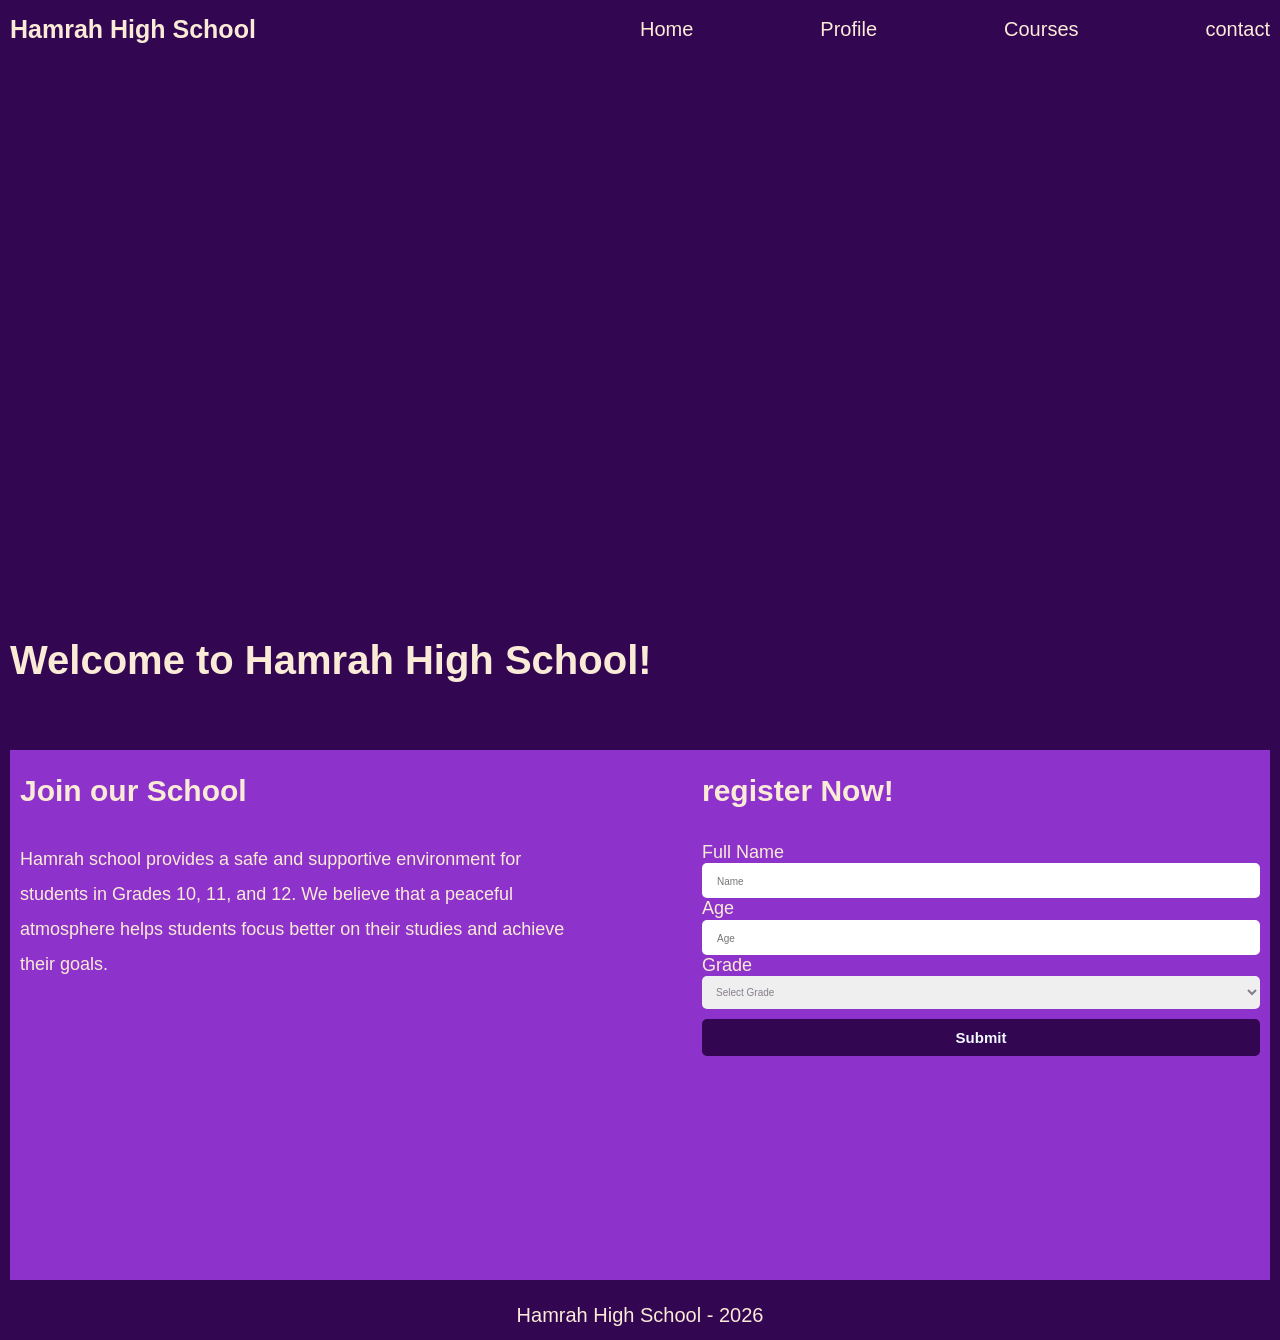
<file: index.html>
<!DOCTYPE html>
<html lang="en">
<head>
    <meta charset="UTF-8">
    <meta name="viewport" content="width=device-width, initial-scale=1.0">
    <title>School Portal</title>
    <link rel="stylesheet" href="style.css">
</head>
<body id="home">
    <header>

        <nav>
            <h1>Hamrah High School</h1>
        
            <ul>
                <li ><a href="#home">Home</a></li> 
                <li><a href="profile.html">Profile</a></li>
                <li><a href="course.html">Courses</a></li>
                <li><a href="contact.html">contact</a></li>
            </ul>

        </nav>

    </header>
    
    <main>
        
        <!--video-->
        <section class="video-container">
            <video autoplay muted loop>
                <source src="school-video.mp4" type="video/mp4">
            </video>
        </section>
            
        <!--welcome text-->
        <section class="Welcome-text">
            <h2>Welcome to Hamrah High School!</h2>
        </section>
            
        <!--content-->
        <section class="content">
            
            <!--information-->
            <div class="info">
                <h2>Join our School</h2>
                <p>Hamrah school provides a safe and supportive environment for students in Grades
                     10, 11, and 12. We believe that a peaceful atmosphere helps students focus
                    better on their studies and achieve their goals.
                </p>
            </div>

                <!--form-->
            <form class="form-box">
                <h2>register Now!</h2>
                <div class="form">
                    <p id="alertMessage"></p>
                    <div class="placeholder">
                        <label for="name">Full Name</label>
                        <input type="text" id="name" placeholder="Name">
                    </div>
                    <div class="placeholder">
                        <label for="age">Age</label>
                        <input type="number" id="age" placeholder="Age">
                    </div>
                    <div class="placeholder">
                        <label for="grade">Grade</label>
                        <select name="grade" id="grade">
                            <option value="">Select Grade</option>
                            <option value="10">Grade 10</option>
                            <option value="11">Grade 11</option>
                            <option value="12">Grade 12</option>
                        </select>
                    </div>
                    <div class="placeholder">
                        <button id="submit" type="submit">Submit</button>
                    </div>
                    
                </div>
                
            </form>

            <div id="successMessage" style="display: none;"></div>
        </section>
    </main>

    <footer>
        <p>Hamrah High School - 2026</p>
    </footer>

    <script src="script.js"></script>
</body>
</html>
</file>
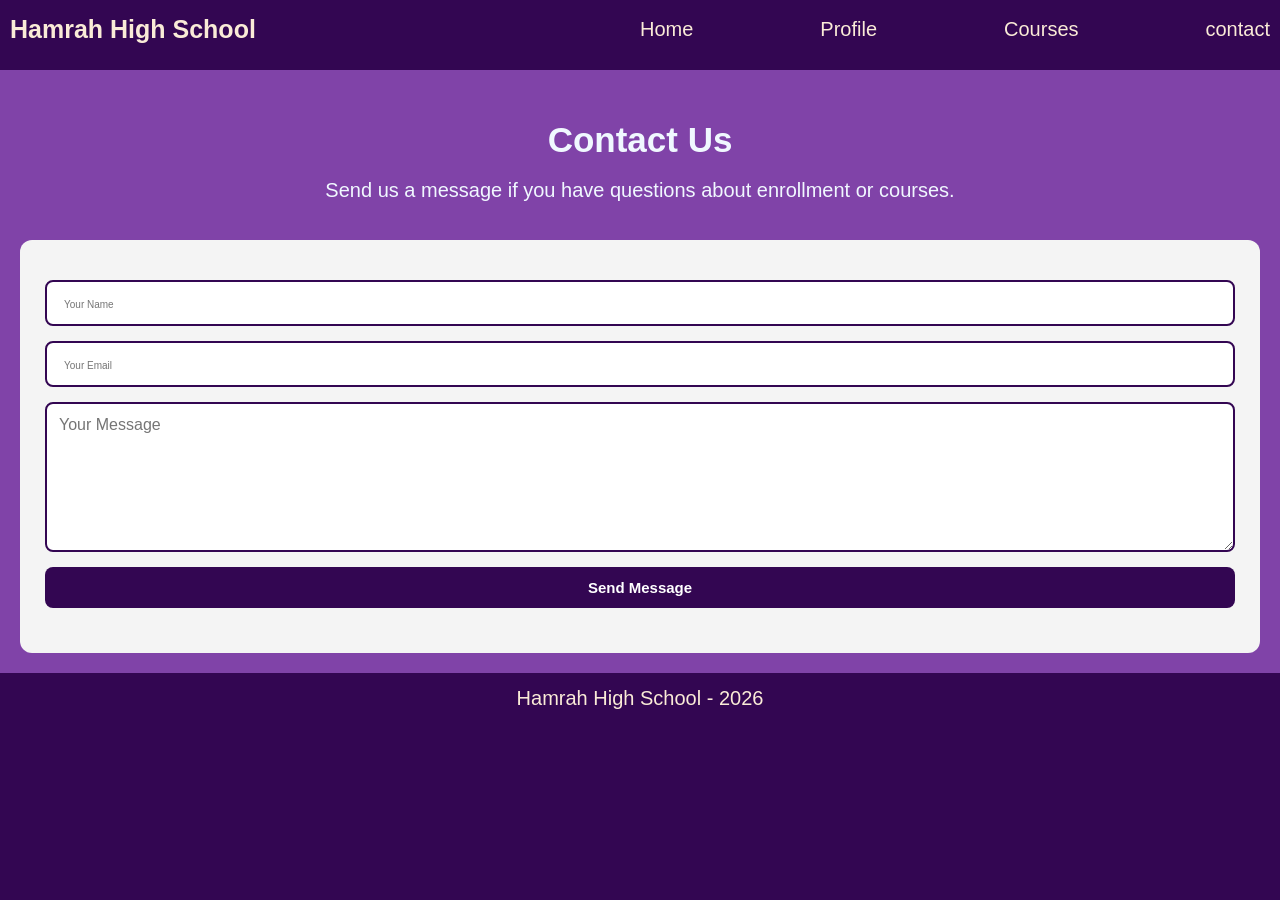
<file: contact.html>
<!doctype html>
<html lang="en">
  <head>
    <meta charset="UTF-8" />
    <meta name="viewport" content="width=device-width, initial-scale=1.0" />
    <link rel="stylesheet" href="style.css" />
    <title>contact</title>
  </head>
  <body class="contact">
    <header>
      <nav>
        <h1>Hamrah High School</h1>

        <ul>
          <li><a href="index.html">Home</a></li>
          <li><a href="profile.html">Profile</a></li>
          <li><a href="course.html">Courses</a></li>
          <li><a href="contact.html">contact</a></li>
        </ul>
      </nav>
    </header>

    <!-- MAIN -->

    <main class="contact-main">
      <!-- TITLE -->

      <section class="contact-title">
        <h2>Contact Us</h2>

        <p>
          Send us a message if you have questions about enrollment or courses.
        </p>
      </section>

      <!-- CONTACT FORM -->

      <section class="contact-section">
        <form id="contactForm">
          <p class="contactError"></p>
          <input type="text" id="contactName" placeholder="Your Name" />

          <input type="email" id="contactEmail" placeholder="Your Email" />

          <textarea id="contactMessage" placeholder="Your Message"></textarea>

          <button type="submit">Send Message</button>
        </form>

        <!-- SUCCESS MESSAGE -->

        <div id="contactSuccess"></div>
      </section>
    </main>

    <!-- FOOTER -->

    <footer>
      <p>Hamrah High School - 2026</p>
    </footer>

    <script src="script.js"></script>
  </body>
</html>
</file>
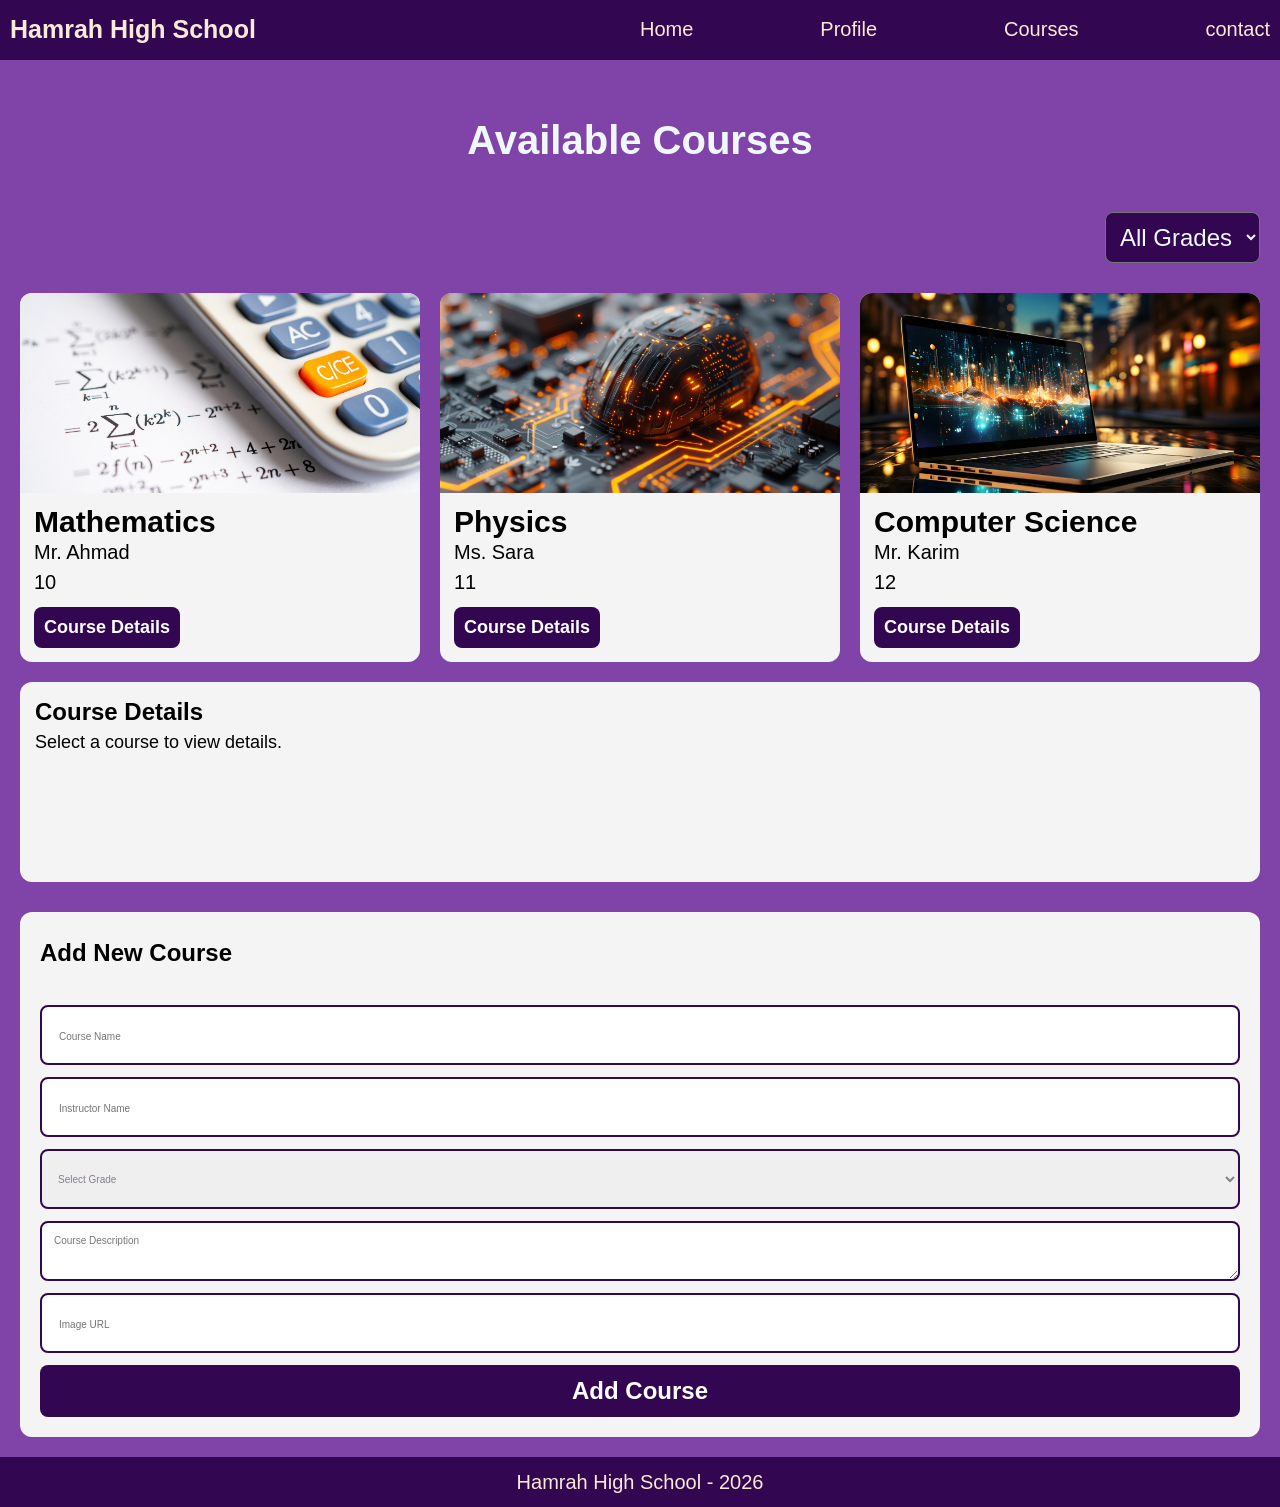
<file: course.html>
<!DOCTYPE html>
<html lang="en">
<head>
    <meta charset="UTF-8">
    <meta name="viewport" content="width=device-width, initial-scale=1.0">
    <link rel="stylesheet" href="style.css">
    <title>Courses</title>
</head>
<body class="course">

    <header>

        <nav>
            <h1>Hamrah High School</h1>
        
            <ul>
                <li ><a href="index.html">Home</a></li> 
                <li><a href="profile.html">Profile</a></li>
                <li><a href="course.html">Courses</a></li>
                <li><a href="contact.html">contact</a></li>
            </ul>

        </nav>

    </header>

    <!-- MAIN -->
    <main class="courses-main">

        <!-- TITLE -->
        <section class="course-title">
            <h2>Available Courses</h2>
        </section>

        <!-- FILTER -->
        <section class="filter-section">

            <select id="gradeFilter">

                <option value="all">All Grades</option>

                <option value="10">Grade 10</option>

                <option value="11">Grade 11</option>

                <option value="12">Grade 12</option>

            </select>

        </section>

        <!-- COURSES -->
        <section id="coursesContainer" class="courses-container"> </section>

        <!-- DETAILS PANEL -->
        <section class="details-panel">

            <h2>Course Details</h2>

            <div id="courseDetails">
                <p>Select a course to view details.</p>
            </div>

        </section>

        <!-- ADD COURSE -->
        <section class="add-course">

            <h2>Add New Course</h2>

            <form id="courseForm">
                <p class="formError"></p>

                <input type="text" id="courseName" placeholder="Course Name">

                <input type="text" id="instructor" placeholder="Instructor Name">

                <select id="courseGrade">

                    <option value="">Select Grade</option>

                    <option value="10">Grade 10</option>

                    <option value="11">Grade 11</option>

                    <option value="12">Grade 12</option>

                </select>

                <textarea id="description" placeholder="Course Description"></textarea>

                <input type="text" id="image" placeholder="Image URL">
    
                <button type="submit">Add Course</button>

            </form>

        </section>

    </main>

  <footer>
    <p>Hamrah High School - 2026</p>
  </footer>

  <script src="script.js"></script>

</body>
</html>
</file>
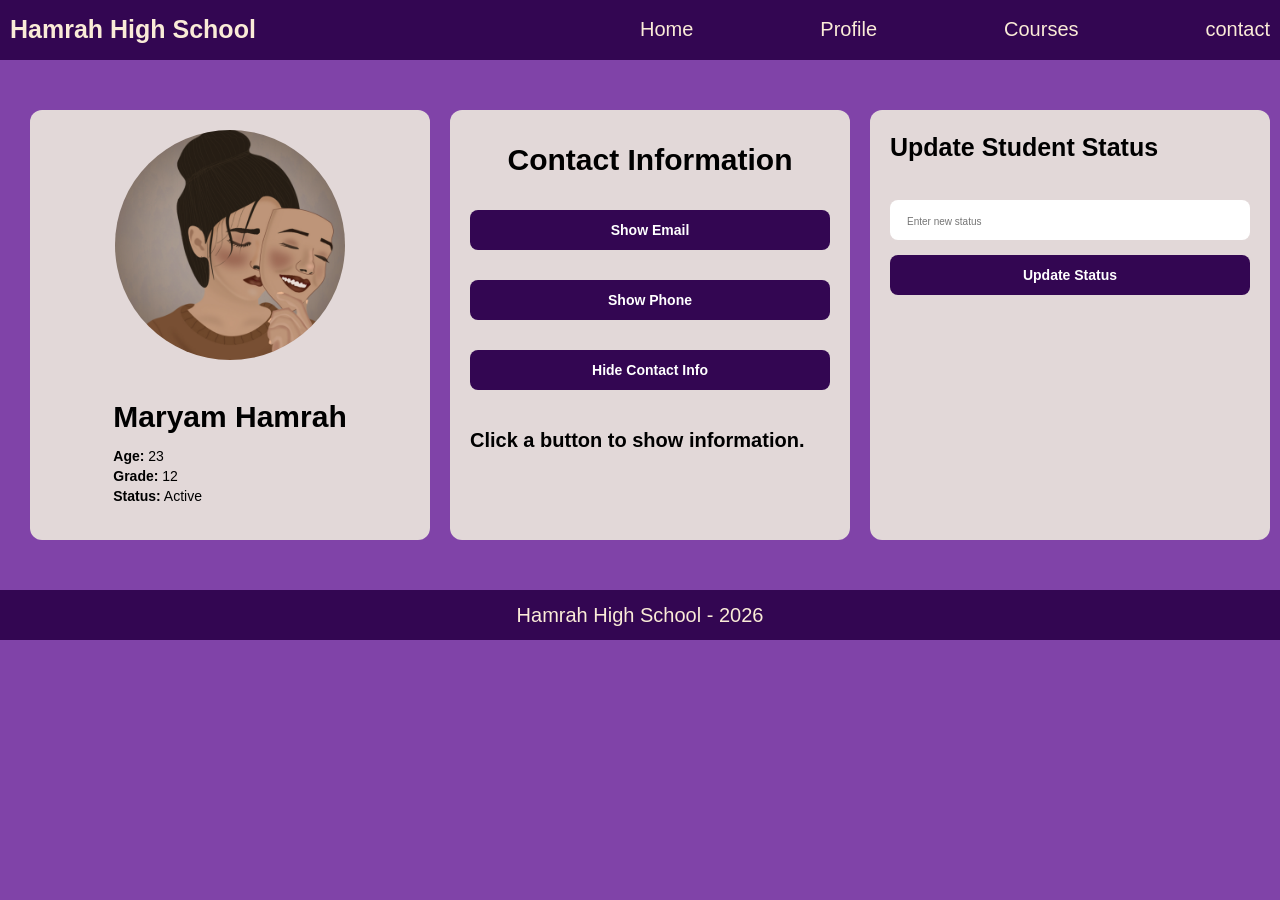
<file: profile.html>
<!DOCTYPE html>
<html lang="en">
<head>
    <meta charset="UTF-8">
    <meta name="viewport" content="width=device-width, initial-scale=1.0">
    <link rel="stylesheet" href="style.css">
    <title>Profile</title>
</head>
<body id="profile">
    <header>

        <nav>
            <h1>Hamrah High School</h1>
        
            <ul>
                <li ><a href="index.html">Home</a></li> 
                <li><a href="profile.html">Profile</a></li>
                <li><a href="course.html">Courses</a></li>
                <li><a href="contact.html">contact</a></li>
            </ul>

        </nav>

    </header>
     
    <!-- MAIN -->
    <main class="profile-main">

        <!-- PROFILE CARD -->
        <section class="profile-card">
             
            <img src="Maryam_Hamrah_Final-Photoshop_Digital-Painting .jpg" alt="Student">
            
            <div class="student-profile">
                <h2 id="studentName">Maryam Hamrah</h2>
                
                <div class="student-info">
                    <p><strong>Age:</strong> 23</p>
                    <p><strong>Grade:</strong> 12</p>
                    <p>
                        <strong>Status:</strong>
                        <span id="status">Active</span>
                    </p>
                </div>
            </div>
            

        </section>

        <!-- CONTACT PANEL -->
        <section class="contact-panel">

            <h2>Contact Information</h2>


            <div class="button-group">
                <button id="showEmail">Show Email</button>

                <button id="showPhone">Show Phone</button>

                <button id="hideInfo">Hide Contact Info</button>
            </div>

            <div id="contactInfo">
                <p>Click a button to show information.</p>
            </div>

        </section>

        <!-- STATUS UPDATE -->
        <section class="status-update">

            <h2>Update Student Status</h2>

            <input type="text" id="statusInput" placeholder="Enter new status">

            <button id="updateBtn"> Update Status</button>

        </section>

  </main>

  <!-- FOOTER -->
  <footer>
    <p>Hamrah High School - 2026</p>
  </footer>
  
  <script src="script.js"></script>

</body>
</html>
</file>
<file: style.css>
* {
  margin: 0;
  padding: 0;
  box-sizing: border-box;
  font-family: sans-serif;
}

/* Home page*/
body {
  max-width: 768px;
  width: 100%;
  justify-content: center;
  text-align: left;
  align-items: center;
  line-height: 1.5px;
  background-color: #330652;
}

nav {
  position: fixed;
  top: 0px;
  text-align: left;
  width: 100%;
  display: flex;
  flex-direction: row;
  justify-content: space-between;
  padding: 15px 15px;
  height: 20px;
  background-color: #330652;
  color: antiquewhite;
}

nav h1 {
  width: 40%;
  font-size: 10px;
}

nav ul {
  display: flex;
  flex-direction: row;
  justify-content: space-between;
  list-style: none;
  width: 40%;
  font-size: 10px;
}
nav a {
  text-decoration: none;
  color: antiquewhite;
}

.video-container {
  position: fixed;
  top: 20px;
  left: 0;
  width: 100%;
  height: 30vh;
  overflow: hidden;
  z-index: -1;
}

.video-container video {
  width: 100%;
  height: 100%;
  object-fit: cover;
}

.Welcome-text {
  color: antiquewhite;
  padding: 30px 10px;
  margin-top: 25vh;
  height: 70px;
}

.Welcome-text h2 {
  font-size: 100%;
  font-weight: bold;
}
.content {
  background-color: #8e32cc;
  border: solid 5px #330652;
  color: antiquewhite;
  display: flex;
  flex-direction: column;
  height: 70vh;
  padding: 20px 10px;
  margin: 5px;
  gap: 10%;
}

.info {
  display: flex;
  flex-direction: column;
  gap: 20px;
  line-height: 1.5px;
  width: 100%;
}

.info h2 {
  font-size: 100%;
  font-weight: bold;
}
.info p {
  font-size: 80%;
  line-height: 20px;
}

#alertMessage{
  margin-top: 0px;
  margin-bottom: 10px;
}

.form-box {
  display: flex;
  flex-direction: column;
  gap: 30px;
  width: 100%;
}
.form-box h2 {
  width: 100%;
  font-size: 100%;
  font-weight: bold;
}
.form {
  text-align: left;
  display: flex;
  flex-direction: column;
  gap: 15px;
  width: 100%;
  font-size: 70%;
}

input::placeholder {
  border-radius: 2px;
  font-size: 10px;
  padding: 5px;
  width: 100%;
}

select {
  color: #867e8b;
  border-radius: 2px;
  font-size: 10px;
  padding: 5px;
}
.placeholder {
  display: flex;
  flex-direction: column;
  gap: 10px;
}

button {
  background-color: #330652;
  color: aliceblue;
  font-size: 15px;
  align-items: center;
  font-weight: bold;
}
.form-box input,
.form-box select,
.form-box button {
  padding: 8px;
  border-radius: 5px;
  border: none;
}

#successMessage {
  width: 100%;
  line-height: 35px;
  text-align: left;
  padding: 0px;
}

footer {
  height: 20px;
  text-align: center;
  padding: 25px 10px;
  background-color: #330652;
  color: antiquewhite;
  font-size: 10px;
}

/* profil*/
#profile {
  background-color: #8043a8;
  justify-content: center;
}

.profile-main {
  margin-top: 25px;
  padding: 30px;
  display: grid;
  grid-template-columns: 1fr;
  gap: 25px;
}

.profile-card {
  align-items: center;
  display: flex;
  gap: 10px;
  background: #e2d8d8;
  padding: 20px;
  width: 100%;
  height: 200px;
  border-radius: 12px;
  text-align: left;
  line-height: normal;
}

.student-profile {
  display: flex;
  flex-direction: column;
  gap: 2px;
}

.student-profile h2 {
  width: 100%;
  font-size: 20px;
  font-weight: bold;
}

.student-info {
  font-size: 12px;
  line-height: 20px;
}
.profile-card img {
  width: 105px;
  height: 105px;
  object-fit: cover;
  border-radius: 50%;
  margin-bottom: 15px;
}

/* course page*/
.course {
  background-color: #8043a8;
}
.courses-main {
  padding: 20px;
}

.course-title {
  margin-top: 50px;
  text-align: center;
  color: aliceblue;
}

.filter-section {
  margin-top: 40px;
  text-align: right;
  border-radius: 20px;
  margin-bottom: 10px;
}

.filter-section select {
  font-size: 14px;
  background-color: #330652;
  border-radius: 8px;
  color: aliceblue;
  padding: 10px;
}

.courses-container {
  display: grid;
  grid-template-columns: 1fr;
  gap: 20px;
}

.details-panel {
  margin-top: 20px;
  padding: 15px;
  background: #f4f4f4;
  border-radius: 12px;
  overflow: hidden;
  height: 150px;
  line-height: 25px;
}

.details-panel h2 {
  font-size: 18px;
  font-weight: bold;
}
.details-panel p {
  font-size: 12px;
}

.course-card {
  background: #f4f4f4;
  border-radius: 12px;
  overflow: hidden;
}

.course-card img {
  width: 100%;
  height: 200px;
  object-fit: cover;
}

.course-content {
  padding: 14px;
  line-height: 30px;
  font-size: 15px;
}

.course-content button {
  margin-top: 10px;
  padding: 10px;
  border: none;
  background: #330652;
  color: white;
  cursor: pointer;
  border-radius: 8px;
  font-size: 14px;
}

.course-content button:hover {
  background: #8043a8;
}

.add-course {
  margin-top: 30px;
  background: #f4f4f4;
  padding: 20px;
  border-radius: 12px;
}
.add-course h2 {
  margin-top: 20px;
  font-size: 18px;
}

.formError{
  color: red;
}
#courseForm {
  margin-top: 40px;
  display: flex;
  flex-direction: column;
  gap: 12px;
}

#courseForm input,
#courseForm select,
#courseForm textarea {
  height: 40px;
  padding: 12px;
  border-radius: 8px;
  border: none;
  border: solid 2px #330652;
}

#courseForm textarea {
  font-size: 10px;
}

#courseForm button {
  padding: 12px;
  border: none;
  border-radius: 8px;
  background-color: #330652;
  color: white;
  cursor: pointer;
  font-size: 16px;
}

/* CONTACT PAGE */

.contact-main {
  padding: 20px;
  background-color: #8043a8;
}

.contact-title {
  margin-top: 40px;
  text-align: center;
  line-height: 20px;
  margin-bottom: 30px;
  color: aliceblue;
}

.contact-title h2 {
  margin-bottom: 20px;
  font-size: 25px;
}

.contact-title p {
  font-size: 16px;
}

.contact-section {
  margin-top: 40px;
  background: #f4f4f4;
  padding: 25px;
  border-radius: 12px;
}

.contactError{
  color: red;
}

#contactForm {
  display: flex;
  flex-direction: column;
  gap: 15px;
}

#contactForm input,
#contactForm textarea {
  border: solid 2px #330652;
  border-radius: 8px;
  padding: 12px;
  font-size: 16px;
}

#contactForm textarea {
  min-height: 150px;
  resize: vertical;
}

#contactForm button {
  padding: 12px;
  border: none;
  background: #330652;
  color: white;
  cursor: pointer;
  border-radius: 8px;
}

#contactForm button:hover {
  background: #8043a8;
}

#contactSuccess {
  font-size: 12px;
  margin-top: 20px;
  text-align: center;
  line-height: 40px;
}

.contact-panel {
  background: #e2d8d8;
  padding: 20px;
  width: 100%;
  height: 200px;
  border-radius: 12px;
  line-height: 20px;
}

.contact-panel h2 {
  font-size: 20px;
  font-weight: bold;
}

.contact-panel p {
  font-size: 12px;
  margin-top: 8px;
}

.button-group {
  display: flex;
  flex-direction: column;
  margin-top: 20px;
  gap: 10px;
}

.button-group button,
.status-update button {
  font-size: 14px;
  height: 25px;
  padding: 5px;
  border: none;
  background: #330652;
  color: white;
  cursor: pointer;
  border-radius: 8px;
}

.button-group button:hover,
.status-update button:hover {
  background: #9d55ce;
}

.status-update {
  background: #e2d8d8;
  padding: 20px;
  width: 100%;
  height: 150px;
  border-radius: 12px;
  line-height: 20px;
}

.status-update h2 {
  font-size: 20px;
  font-weight: bold;
}

.status-update input {
  width: 100%;
  padding: 12px;
  margin: 15px 0;
  border: none;
  border-radius: 8px;
}

#updateBtn {
  font-size: 14px;
  padding: 5px;
  width: 100%;
}

@media (min-width: 768px) {
  /*Home page*/
  body {
    max-width: 1024px;
    width: 100%;
    justify-content: center;
    text-align: left;
    align-items: center;
    line-height: 1.5px;
    background-color: #330652;
  }

  nav {
    position: fixed;
    top: 0px;
    justify-content: left;
    text-align: left;
    align-items: center;
    width: 100%;
    display: flex;
    flex-direction: row;
    justify-content: space-between;
    padding: 30px 10px;
    height: 60px;
    background-color: #330652;
    color: antiquewhite;
  }
  nav h1 {
    width: 100%;
    font-size: 25px;
  }

  nav ul {
    display: flex;
    flex-direction: row;
    justify-content: space-between;
    list-style: none;
    width: 100%;
    font-size: 20px;
  }
  .video-container {
    position: fixed;
    top: 20px;
    left: 0;
    width: 100%;
    height: 60vh;
    overflow: hidden;
    z-index: -1;
  }

  .Welcome-text {
    color: antiquewhite;
    padding: 30px 10px;
    margin-top: 50vh;
    height: 70px;
    font-size: 40px;
  }

  .content {
    background-color: #8e32cc;
    border: solid 5px #330652;
    color: antiquewhite;
    display: flex;
    flex-direction: row;
    height: 40vh;
    padding: 40px 10px;
    margin: 5px;
    gap: 10%;
  }

  .info {
    display: flex;
    flex-direction: column;
    gap: 50px;
    width: 100%;
  }

  .info h2 {
    font-size: 30px;
    font-weight: bold;
  }

  .info p {
    font-size: 18px;
    line-height: 35px;
  }
  .form-box {
    display: flex;
    flex-direction: column;
    gap: 40px;
    width: 100%;
  }
  .form-box h2 {
    display: inline;
    font-size: 30px;
    font-weight: bold;
  }

  #alertMessage{
  margin-top: 0px;
  margin-bottom: 10px;
  color: red;
  }

  .form {
    text-align: left;
    display: flex;
    flex-direction: column;
    gap: 15px;
    width: 100%;
    font-size: 70%;
  }

  input::placeholder {
    border-radius: 2px;
    font-size: 15px;
    padding: 5px;
    width: 100%;
  }

  select {
    color: #867e8b;
    border-radius: 2px;
    font-size: 10px;
    padding: 5px;
  }
  .placeholder {
    font-size: 18px;
    display: flex;
    flex-direction: column;
    gap: 10px;
  }

  .form-box input,
  .form-box select,
  .form-box button {
    padding: 8px;
    border-radius: 5px;
    border: none;
  }

  button {
    background-color: #330652;
    color: aliceblue;
    font-size: 15px;
    align-items: center;
    font-weight: bold;
  }
  footer {
    height: 20px;
    text-align: center;
    padding: 25px 10px;
    background-color: #330652;
    color: antiquewhite;
    font-size: 20px;
  }

  /* profile*/
  .profile-main {
    display: flex;
    flex-direction: row;
    flex-wrap: wrap;
    margin-top: 70px;
    padding: 30px;
    justify-content: space-between;
  }

  .profile-card {
    align-items: center;
    display: flex;
    flex-direction: column;
    gap: 25px;
    background: #e2d8d8;
    padding: 20px;
    width: 230px;
    height: 350px;
    border-radius: 12px;
    text-align: left;
    line-height: normal;
  }

  .student-profile h2 {
    width: 100%;
    margin-bottom: 10px;
    font-size: 24px;
    font-weight: bold;
  }

  .student-info {
    font-size: 15px;
    line-height: 30px;
  }

  .contact-panel {
    width: 230px;
    height: 350px;
  }

  .contact-panel h2 {
    width: 100%;
    margin-bottom: 10px;
    font-size: 20px;
    font-weight: bold;
  }

  .button-group {
    margin-top: 40px;
    display: flex;
    flex-direction: column;
    gap: 20px;
  }

  .button-group button {
    height: 40px;
  }

  #contactInfo {
    margin-top: 30px;
  }

  #contactInfo p {
    font-size: 10px;
    font-weight: bold;
  }

  .status-update {
    width: 230px;
    height: 350px;
  }

  .status-update h2 {
    font-size: 25px;
    line-height: 35px;
    margin-bottom: 20px;
  }

  .status-update input,
  .status-update button {
    height: 40px;
  }

  /* page Course*/
  .courses-main {
    margin-top: 70px;
  }
  .course-title h2 {
    font-size: 40px;
    margin-bottom: 70px;
  }

  .filter-section select {
    font-size: 24px;
    margin-bottom: 20px;
  }

  .course-content {
    padding: 14px;
    line-height: 30px;
    font-size: 20px;
  }

  .course-content button {
    margin-top: 10px;
    padding: 10px;
    border: none;
    background: #330652;
    color: white;
    cursor: pointer;
    border-radius: 8px;
    font-size: 18px;
  }

  .details-panel {
    margin-top: 20px;
    padding: 15px;
    background: #f4f4f4;
    border-radius: 12px;
    overflow: hidden;
    height: 200px;
    line-height: 30px;
  }

  .details-panel h2 {
    font-size: 24px;
    font-weight: bold;
  }
  .details-panel p {
    font-size: 18px;
  }

  .add-course h2 {
    margin-top: 20px;
    font-size: 24px;
    font-weight: bold;
  }

  #courseForm button {
    font-size: 24px;
  }
  #courseForm input,
  #courseForm select,
  #courseForm textarea {
    height: 60px;
  }

  /* contact page*/

  .contact-main {
    margin-top: 70px;
  }
  .contact-title h2 {
    font-size: 35px;
    margin-bottom: 30px;
  }

  .contact-title p {
    font-size: 20px;
  }
  #contactSuccess {
    font-size: 20px;
    margin-top: 20px;
    text-align: center;
    line-height: 50px;
  }
}

@media (min-width: 1024px) {
  /*Home page*/
  body {
    max-width: 1440px;
    width: 100%;
    justify-content: center;
    text-align: left;
    align-items: center;
    line-height: 1.5px;
    background-color: #330652;
  }

  .video-container {
    position: fixed;
    top: 20px;
    left: 0;
    width: 100%;
    height: 80vh;
    overflow: hidden;
    z-index: -1;
  }

  .Welcome-text h2 {
    margin-top: 20vh;
  }

  .content {
    background-color: #8e32cc;
    border: solid 5px #330652;
    color: antiquewhite;
    display: flex;
    flex-direction: row;
    height: 60vh;
    padding: 40px 10px;
    margin-top: 25vh;
    gap: 10%;
  }

  .form {
    text-align: left;
    display: flex;
    flex-direction: column;
    gap: 10px;
    width: 100%;
    font-size: 15px;
  }

  input::placeholder {
    border-radius: 2px;
    font-size: 10px;
    padding: 5px;
    width: 100%;
  }

  select {
    color: #867e8b;
    border-radius: 2px;
    font-size: 10px;
    padding: 5px;
  }
  .placeholder {
    display: flex;
    flex-direction: column;
    gap: 10px;
  }

  .form-box input,
  .form-box select,
  .form-box button {
    padding: 10px;
    border-radius: 5px;
    border: none;
  }
  button {
    background-color: #330652;
    color: aliceblue;
    font-size: 15px;
    align-items: center;
    font-weight: bold;
  }
  footer {
    height: 20px;
    text-align: center;
    padding: 25px 10px;
    background-color: #330652;
    color: antiquewhite;
    font-size: 20px;
  }

  /* profil*/
  .profile-main {
    margin-top: 50px;
    padding: 30px;
    display: flex;
    flex-direction: row;
    gap: 25px;
  }

  .status-update {
    background: #e2d8d8;
    padding: 20px;
    width: 100%;
    height: 200px;
    border-radius: 12px;
    line-height: 20px;
  }

  /*profile page*/

  .profile-main {
    display: grid;
    grid-template-columns: 1fr 1fr 1fr;
    gap: 20px;
    margin-top: 80px;
    margin-bottom: 20px;
  }
  .profile-card {
    width: 400px;
    height: 430px;
  }

  .profile-card img {
    width: 230px;
    height: 230px;
  }

  .contact-panel {
    width: 400px;
    height: 430px;
  }

  .contact-panel #contactInfo p {
    margin-top: 40px;
    font-size: 20px;
  }
  .status-update {
    width: 400px;
    height: 430px;
  }

  .student-profile h2 {
    width: 100%;
    font-size: 30px;
    font-weight: bold;
  }

  .student-info {
    font-size: 14px;
    line-height: 20px;
  }

  .contact-panel h2 {
    margin-top: 20px;
    width: 100%;
    margin-bottom: 10px;
    font-size: 30px;
    font-weight: bold;
    text-align: center;
  }

  .button-group {
    margin-top: 40px;
    display: flex;
    flex-direction: column;
    gap: 30px;
  }

  .button-group button {
    height: 40px;
  }

  #contactInfo {
    margin-top: 30px;
  }

  #contactInfo p {
    font-size: 10px;
    font-weight: bold;
  }

  /*course page*/
  .courses-main {
    margin-top: 70px;
  }
  .course-title h2 {
    font-size: 40px;
    margin-bottom: 70px;
  }

  .filter-section select {
    font-size: 24px;
    margin-bottom: 20px;
  }

  .course-content {
    padding: 14px;
    line-height: 30px;
    font-size: 20px;
  }

  .course-content button {
    margin-top: 10px;
    padding: 10px;
    border: none;
    background: #330652;
    color: white;
    cursor: pointer;
    border-radius: 8px;
    font-size: 18px;
  }

  .details-panel {
    margin-top: 20px;
    padding: 15px;
    background: #f4f4f4;
    border-radius: 12px;
    overflow: hidden;
    height: 200px;
    line-height: 30px;
  }

  .details-panel h2 {
    font-size: 24px;
    font-weight: bold;
  }
  .details-panel p {
    font-size: 18px;
  }

  .add-course h2 {
    margin-top: 20px;
    font-size: 24px;
    font-weight: bold;
  }

  #courseForm button {
    font-size: 24px;
  }
  #courseForm input,
  #courseForm select,
  #courseForm textarea {
    height: 60px;
  }

  /* contact page*/

  .courses-container {
    display: grid;
    grid-template-columns: 1fr 1fr 1fr;
    gap: 20px;
  }

 
}
</file>
